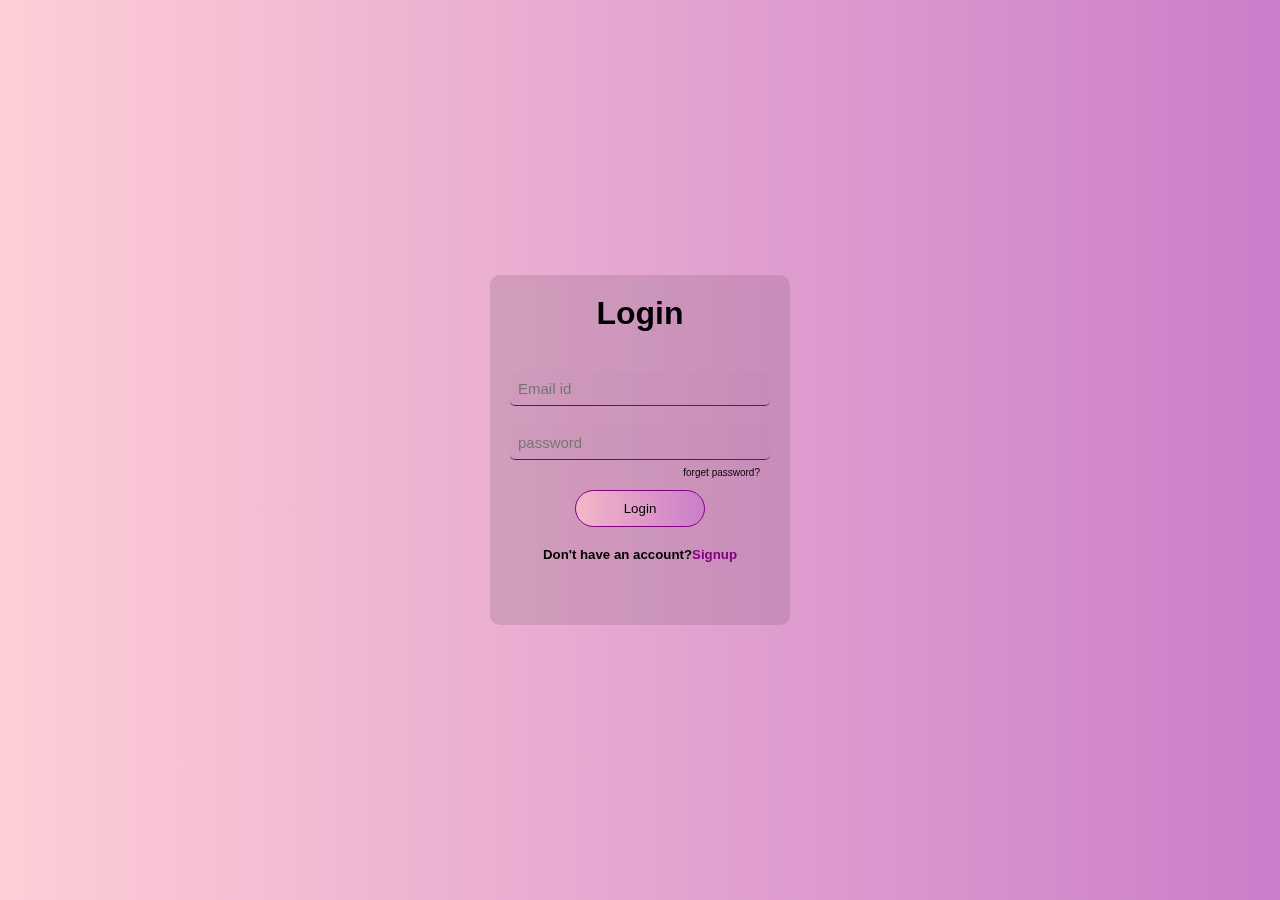
<file: index.html>
<!DOCTYPE html>
<html lang="en">
<head>
    <meta charset="UTF-8">
    <meta name="viewport" content="width=device-width, initial-scale=1.0">
    <title>Login and Signup page</title>
    <link rel="stylesheet" href="style.css">
    <link rel="preconnect" href="https://fonts.googleapis.com">
<link rel="preconnect" href="https://fonts.gstatic.com" crossorigin>
<link href="https://fonts.googleapis.com/css2?family=Poppins:ital,wght@0,100;0,200;0,300;0,400;0,500;0,600;0,700;0,800;0,900;1,100;1,200;1,300;1,400;1,500;1,600;1,700;1,800;1,900&display=swap" rel="stylesheet">
</head>
<body>

    <div class="section">
        <div class= "login-form">
            <div>
                <h1>Login</h1>
            </div>
        <form class="forms" name="formEl" id="form">
                <div class="input-group" >
                    <input  type="email" placeholder="Email id" required>
                </div>
                
    
            <div class="input-group">
                <input type="password"  placeholder="password" required>
                <label class="text"><a href="#">forget password?</a></label>
            </div>
            

            <div class="button">
                <button class="btn" id="btn">Login</button>
            </div>
            
    
            <div class="field-1">
                <h5>Don't have an account?<a href="signup.html">Signup</a></h5>
            </div>
        </form>
            
        </div>
    </div>
    

    <script src="index.js"></script>
</body>
       
    

</html>
</file>
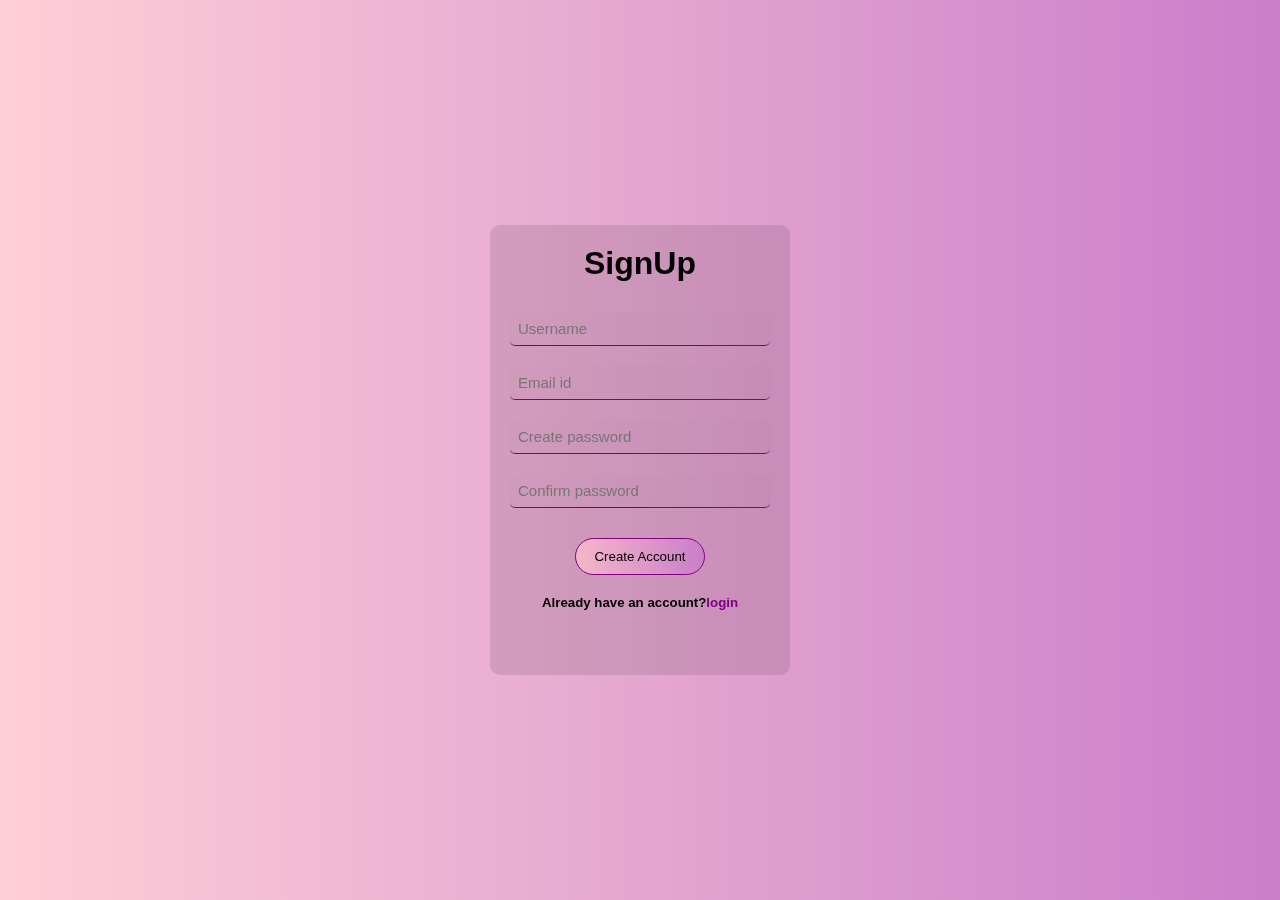
<file: signup.html>
<!DOCTYPE html>
<html lang="en">
<head>
    <meta charset="UTF-8">
    <meta name="viewport" content="width=device-width, initial-scale=1.0">
    <title>Login and Signup page</title>
    <link rel="stylesheet" href="style.css">
    <link rel="preconnect" href="https://fonts.googleapis.com">
<link rel="preconnect" href="https://fonts.gstatic.com" crossorigin>
<link href="https://fonts.googleapis.com/css2?family=Poppins:ital,wght@0,100;0,200;0,300;0,400;0,500;0,600;0,700;0,800;0,900;1,100;1,200;1,300;1,400;1,500;1,600;1,700;1,800;1,900&display=swap" rel="stylesheet">
<style>
    .forms{
        padding-top:10px;
    }

    .login-form{
        height:450px;
    }
</style>
</head>
<body>

    <div class="section">
        <div class= "login-form">
            <div>
                <h1>SignUp</h1>
            </div>
        <form class="forms" id="form" action="">

            <div class="input-group">
                    <input  type="text" id="username" placeholder="Username">
                    <div class="error"></div>
            </div>
                
            
            <div class="input-group">
                <input  type="email" id="email" placeholder="Email id">
                <div class="error"></div>
            </div>
                
    
            <div class="input-group">
                <input type="password" id="password" placeholder="Create password"> 
                <div class="error"></div>
            </div>
                
        
            <div class="input-group">
                <input type="password" id="password2" placeholder="Confirm password">
                <div class="error"></div>
            </div>
                
                

            <div class="button">
                <button class="btn" type="submit" id="btn">Create Account</button>
            </div>
            
    
            <div class="field-1">
                <h5>Already have an account?<a href="index.html">login</a></h5>
            </div>
        </form>
            
        </div>
    </div>
    
    <script src="index.js"></script>
</body>
    
    

</html>
</file>
<file: style.css>
*{
    padding: 0;
    margin: 0;
    box-sizing: border-box;
}

body{
    font-family: sans-serif;
    background-image: linear-gradient(to  left, rgb(202, 126, 202), rgba(255, 192, 203, 0.772));;

}

.section{
    display: flex;
    align-items:center;
    justify-content: center;
    height: 100vh;

}

.login-form{
    text-align: center;
    width: 300px;
    height: 350px;
    padding: 20px;
}

.login-form{
    background:rgba(0,0,0,0.1);
    backdrop-filter:blur(5px);
    border-radius:10px;
    box-shadow:20px;

}

.input-group{
    padding-top: 20px;
}

.input-group input{
    background:rgba(0,0,0,0.01);
    border:none;
    width: 100%;
    padding: 8px;
    border-bottom: 1px solid purple;
    border-radius: 5px;
    outline: none;
    color: white;
    font-size: 15px;

}


.btn{
    cursor:pointer;
    width: 50%;
    padding: 10px;
    border: 1px solid  purple;
    border-radius:40px;
    background:linear-gradient(to  left, rgb(202, 126, 202), rgba(255, 192, 203, 0.772));
}

.button{
    padding-top:30px;
}

.field-1{
    padding-top: 20px;
}

.field-1 a{
    text-decoration:none;
    color:purple;
}

.forms{
    position:relative;
    padding-top:20px;
}

.text{
    position:absolute;
    top:135px;
    right:10px;
    font-size:10px;
}

.text a{
    text-decoration:none;
    color:black;
}

.error{
    color: red;
    /* position: absolute; */
    font-size: 10px;
}

.input-group.success input{
    border-color: green;

}

.input-group.error input{
    border-color:red;

}
</file>
